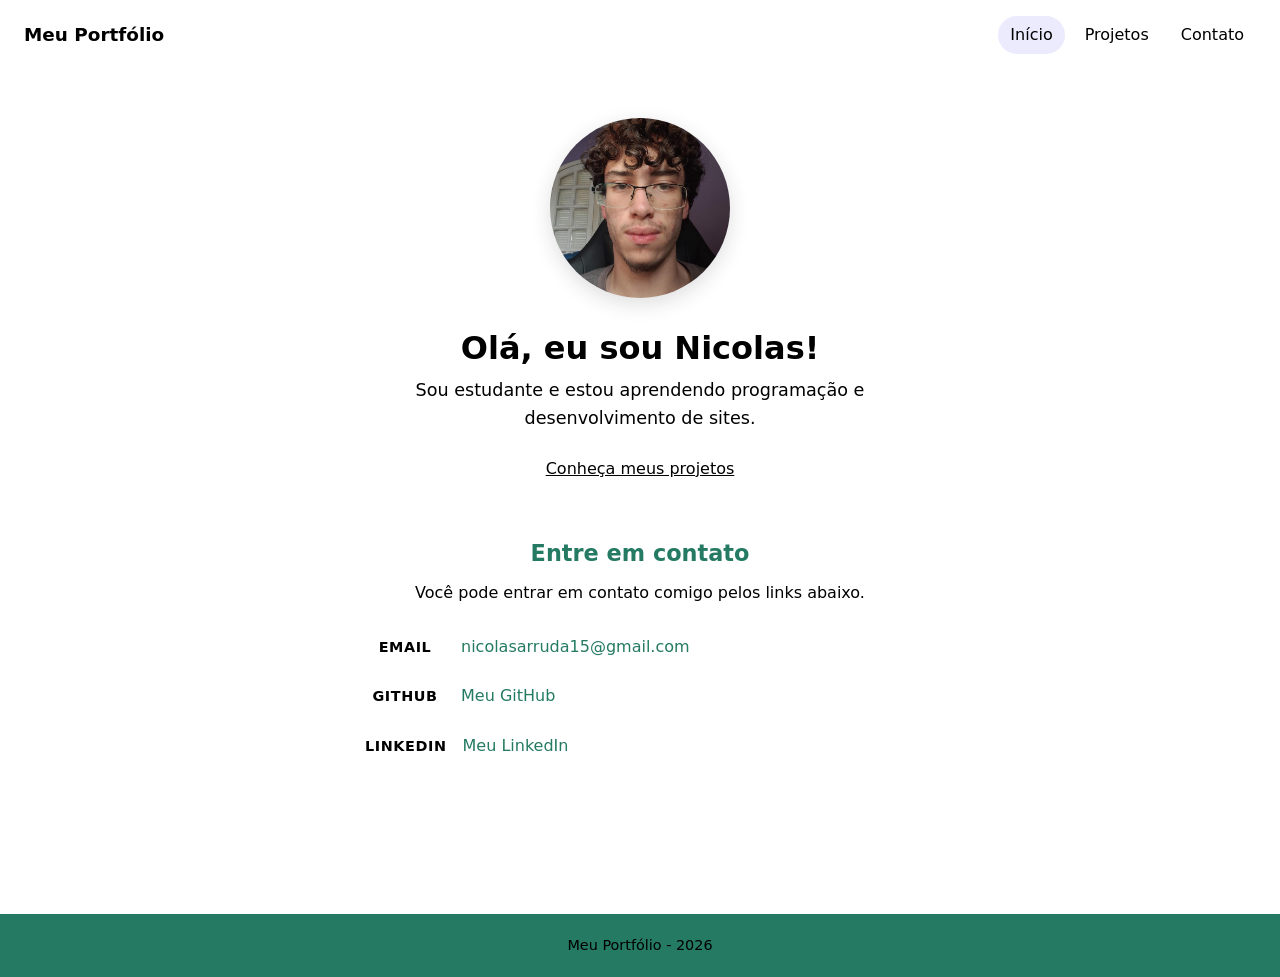
<file: index.html>
<!DOCTYPE html>
<html lang="pt-BR">

<head>
    <meta charset="UTF-8">
    <meta name="viewport" content="width=device-width, initial-scale=1.0">
    <title>Meu Portfólio | Nicolas</title>
    <link rel="stylesheet" href="./css/style.css">
</head>

<body>

    <header class="topo">
        <a class="marca" href="index.html">Meu Portfólio</a>

        <nav aria-label="Principal">
            <a href="index.html" aria-current="page">Início</a>
            <a href="projetos.html">Projetos</a>
            <a href="#contato">Contato</a>
        </nav>
    </header>

    <main>

        <section class="apresentacao">
            <img src="img/foto.jpeg" alt="Foto Nicolas" class="foto" width="180" height="180">

            <h1>Olá, eu sou Nicolas!</h1>

            <p>
                Sou estudante e estou aprendendo programação
                e desenvolvimento de sites.
            </p>

            <a href="./projetos/projetos.html">Conheça meus projetos</a>
        </section>

        <section class="contato" id="contato" aria-labelledby="titulo-contato">
            <h2 id="titulo-contato">Entre em contato</h2>

            <p>Você pode entrar em contato comigo pelos links abaixo.</p>

            <ul class="lista-contatos">
                <li>
                    <span>Email</span>
                    <a href="mailto:nicolasarruda15@gmail.com">nicolasarruda15@gmail.com</a>
                </li>

                <li>
                    <span>GitHub</span>
                    <a href="https://github.com/Nikko-14" target="_blank" rel="noopener noreferrer">Meu GitHub</a>
                </li>

                <li>
                    <span>LinkedIn</span>
                    <a href="https://www.linkedin.com/in/nicolas-arruda-390284400/" target="_blank"
                        rel="noopener noreferrer">Meu LinkedIn</a>
                </li>
            </ul>
        </section>

    </main>

    <footer class="rodape">
        <p>Meu Portfólio - 2026</p>
    </footer>

</body>

</html>
</file>
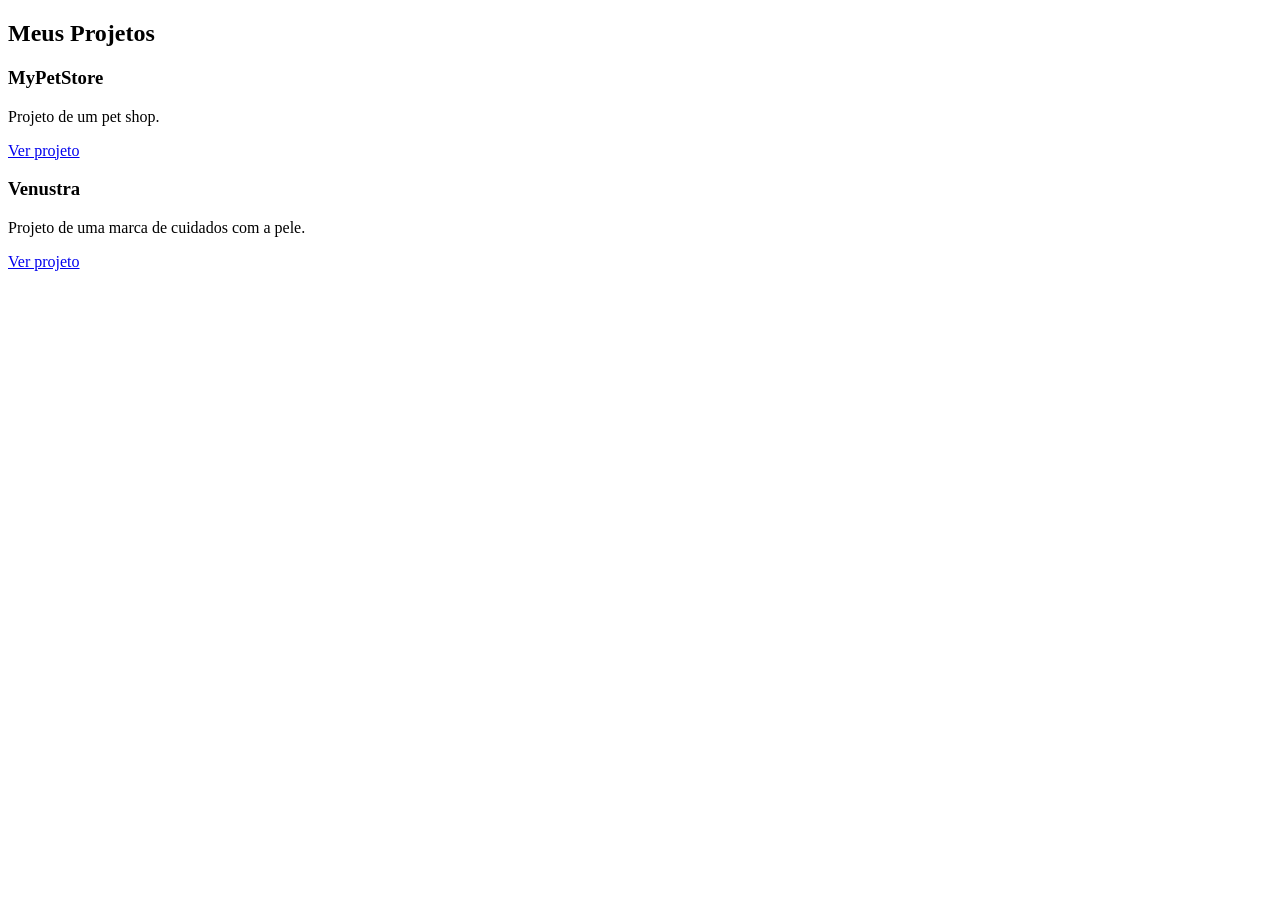
<file: projetos/projetos.html>
<!DOCTYPE html>
<html lang="pt-BR">
<head>
    <meta charset="UTF-8">
    <meta name="viewport" content="width=device-width, initial-scale=1.0">
    <title>Meus Projetos</title>
</head>
<body>

    <section>
    <h2>Meus Projetos</h2>

    <h3>MyPetStore</h3>
    <p>Projeto de um pet shop.</p>
    <a href="https://github.com/Nikko-14/Petshop">
        Ver projeto
    </a>
  <h3>Venustra</h3>
    <p>Projeto de uma marca de cuidados com a pele.</p>
    <a href="https://github.com/gabrielc-freire/venustra">
        Ver projeto
    </a>
</section>

</body>
</html>
</file>
<file: css/style.css>
b:root {
    --fundo: #f6f7fb;
    --card: #ffffff;
    --texto: #1f2430;
    --texto-suave: #5b6275;
    --destaque: #4f46e5;
    --destaque-escuro: #4038c7;
    --borda: #e3e6ef;
    --raio: 16px;
}

* {
    box-sizing: border-box;
}

html {
    scroll-behavior: smooth;
    -webkit-text-size-adjust: 100%;
}

body {
    margin: 0;
    min-height: 100vh;

    display: flex;
    flex-direction: column;

    background: var(--fundo);
    color: var(--texto);

    font-family: system-ui, -apple-system, "Segoe UI", Roboto, Arial, sans-serif;
    line-height: 1.6;
}

img {
    max-width: 100%;
}

a {
    color: var(--destaque);
}

a:focus-visible {
    outline: 3px solid var(--destaque);
    outline-offset: 3px;
    border-radius: 4px;
}

/* ---- Cabeçalho ---- */
.topo {
    display: flex;
    flex-wrap: wrap;
    align-items: center;
    justify-content: space-between;
    gap: 8px 24px;

    padding: 16px 24px;

    background: var(--card);
    border-bottom: 1px solid var(--borda);
}

.marca {
    color: var(--texto);
    font-size: 1.15rem;
    font-weight: 700;
    text-decoration: none;
}

.topo nav {
    display: flex;
    flex-wrap: wrap;
    gap: 4px 8px;
}

.topo nav a {
    padding: 6px 12px;

    color: var(--texto-suave);
    font-weight: 500;
    text-decoration: none;

    border-radius: 999px;
    transition: background 0.2s, color 0.2s;
}

.topo nav a:hover,
.topo nav a[aria-current="page"] {
    background: #eceafd;
    color: var(--destaque);
}

/* ---- Conteúdo ---- */
main {
    flex: 1;

    width: 100%;
    max-width: 760px;
    margin: 0 auto;
    padding: 48px 20px;
}

/* ---- Apresentação ---- */
.apresentacao {
    text-align: center;
}

.foto {
    width: 180px;
    height: 180px;
    object-fit: cover;

    border-radius: 50%;
    border: 4px solid var(--card);
    box-shadow: 0 6px 20px rgba(31, 36, 48, 0.15);
}

.apresentacao h1 {
    margin: 24px 0 8px;
    font-size: 2rem;
    line-height: 1.2;
}

.apresentacao p {
    max-width: 480px;
    margin: 0 auto 24px;

    color: var(--texto-suave);
    font-size: 1.1rem;
}

.botao {
    display: inline-block;

    padding: 12px 24px;

    background: var(--destaque);
    color: #ffffff;

    font-weight: 600;
    text-decoration: none;

    border-radius: 999px;
    transition: background 0.2s, transform 0.2s;
}

.botao:hover {
    background: var(--destaque-escuro);
    transform: translateY(-2px);
}

/* ---- Contato ---- */
.contato {
    margin-top: 56px;
    padding: 28px;

    background: var(--card);
    border: 1px solid var(--borda);
    border-radius: var(--raio);

    scroll-margin-top: 24px;
}

.contato h2 {
    margin: 0 0 8px;
    font-size: 1.4rem;
}

.contato > p {
    margin: 0 0 16px;
    color: var(--texto-suave);
}

.lista-contatos {
    margin: 0;
    padding: 0;

    list-style: none;
}

.lista-contatos li {
    display: flex;
    flex-wrap: wrap;
    align-items: baseline;
    gap: 4px 16px;

    padding: 12px 0;

    border-top: 1px solid var(--borda);
}

.lista-contatos span {
    flex: 0 0 80px;

    color: var(--texto-suave);
    font-size: 0.9rem;
    font-weight: 600;
    text-transform: uppercase;
    letter-spacing: 0.04em;
}

.lista-contatos a {
    font-weight: 500;
    overflow-wrap: anywhere;
}

/* ---- Rodapé ---- */
.rodape {
    padding: 20px;

    text-align: center;
    color: var(--texto-suave);
    font-size: 0.9rem;

    border-top: 1px solid var(--borda);
}

.rodape p {
    margin: 0;
}

/* ---- Celular ---- */
@media (max-width: 600px) {
    .topo {
        justify-content: center;
        text-align: center;
    }

    main {
        padding: 32px 16px;
    }

    .apresentacao h1 {
        font-size: 1.6rem;
    }

    .contato {
        margin-top: 40px;
        padding: 20px;
    }

    .lista-contatos span {
        flex-basis: 100%;
    }
}

@media (prefers-reduced-motion: reduce) {
    html {
        scroll-behavior: auto;
    }

    .botao,
    .topo nav a {
        transition: none;
    }
}

.projeto {
    background-color: white;
    padding: 20px;
    margin: 20px auto;
    max-width: 500px;
    border-radius: 10px;
}

.projeto a {
    color: #247a62;
}

footer {
    background-color: #247a62;
    color: white;
    text-align: center;
    padding: 10px;
    margin-top: 40px;
}

#contato {
    background-color: white;
    text-align: center;
    padding: 25px;
    margin: 30px auto;
    max-width: 600px;
    border-radius: 10px;
}

#contato h2 {
    color: #247a62;
}

#contato a {
    color: #247a62;
    text-decoration: none;
}

#contato a:hover {
    text-decoration: underline;
}
</file>
